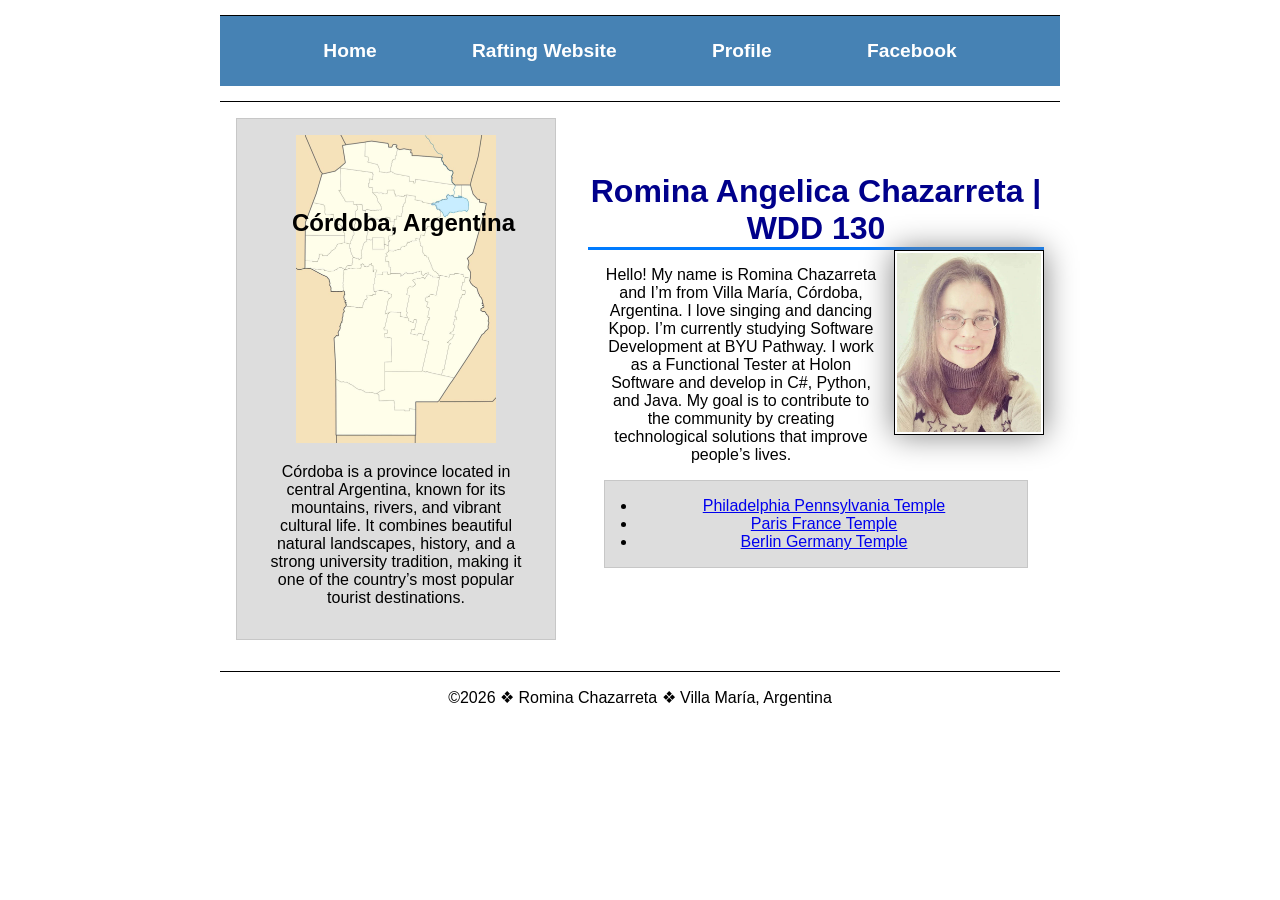
<file: index.html>
<!DOCTYPE html>
<html lang="en">

<head>
    <meta charset="UTF-8">
    <meta name="viewport" content="width=device-width, initial-scale=1.0">
    <title>Romina Angelica Chazarreta | WDD 130</title>
    <meta name="description"
      content="Romina Chazarreta, Web Fundamentals, This is my home page, and its purpose is to introduce myself as a future developer.">
    <meta name="author" content="Romina Chazarreta">
    <link rel="stylesheet" href="styles/styles.css">
</head>

<body>
    <header>
        <nav>
            <a href="#">Home</a>
            <a href="wwr/">Rafting Website</a>
            <a href="https://www.linkedin.com/in/romina-chazarreta/">Profile</a>
            <a href="https://www.facebook.com/">Facebook</a>
        </nav>
    </header>
    <div class="grid">
        <main>
            <h1>Romina Angelica Chazarreta | WDD 130</h1>
            <img src="images/profile.jpg" alt="Hello, my name is Romina Angelica Chazarreta"
              width="200">
            <p>Hello! My name is Romina Chazarreta and I’m from Villa María, Córdoba, Argentina. I
                love
                singing and dancing Kpop. I’m currently studying Software Development at BYU
                Pathway. I
                work as a Functional
                Tester at Holon Software and develop in C#, Python, and Java. My goal is to
                contribute
                to
                the community by creating
                technological solutions that improve people’s lives.</p>
            <ul class="box indent">
                <li><a href="https://www.churchofjesuschrist.org/temples/details/philadelphia-pennsylvania-temple"
                      target="_blank" rel="noopener">Philadelphia Pennsylvania Temple</a></li>
                <li><a href="https://www.churchofjesuschrist.org/temples/details/paris-france-temple"
                      target="_blank" rel="noopener">Paris France Temple</a></li>
                <li><a href="https://www.churchofjesuschrist.org/temples/details/berlin-germany-temple"
                      target="_blank" rel="noopener">Berlin Germany Temple</a></li>
            </ul>
        </main>
        <aside class="box">
            <h2>Córdoba, Argentina</h2>
            <img src="images/cordoba.jpg" alt="Map of Córdoba">
            <p>Córdoba is a province located in central Argentina, known for its mountains, rivers,
                and
                vibrant
                cultural life. It combines beautiful natural landscapes, history, and a strong
                university tradition,
                making it one of the country’s most popular tourist destinations.</p>
        </aside>
    </div>
    <footer>
        <p>©2026 ❖ Romina Chazarreta ❖ Villa María, Argentina</p>
    </footer>
</body>

</html>
</file>
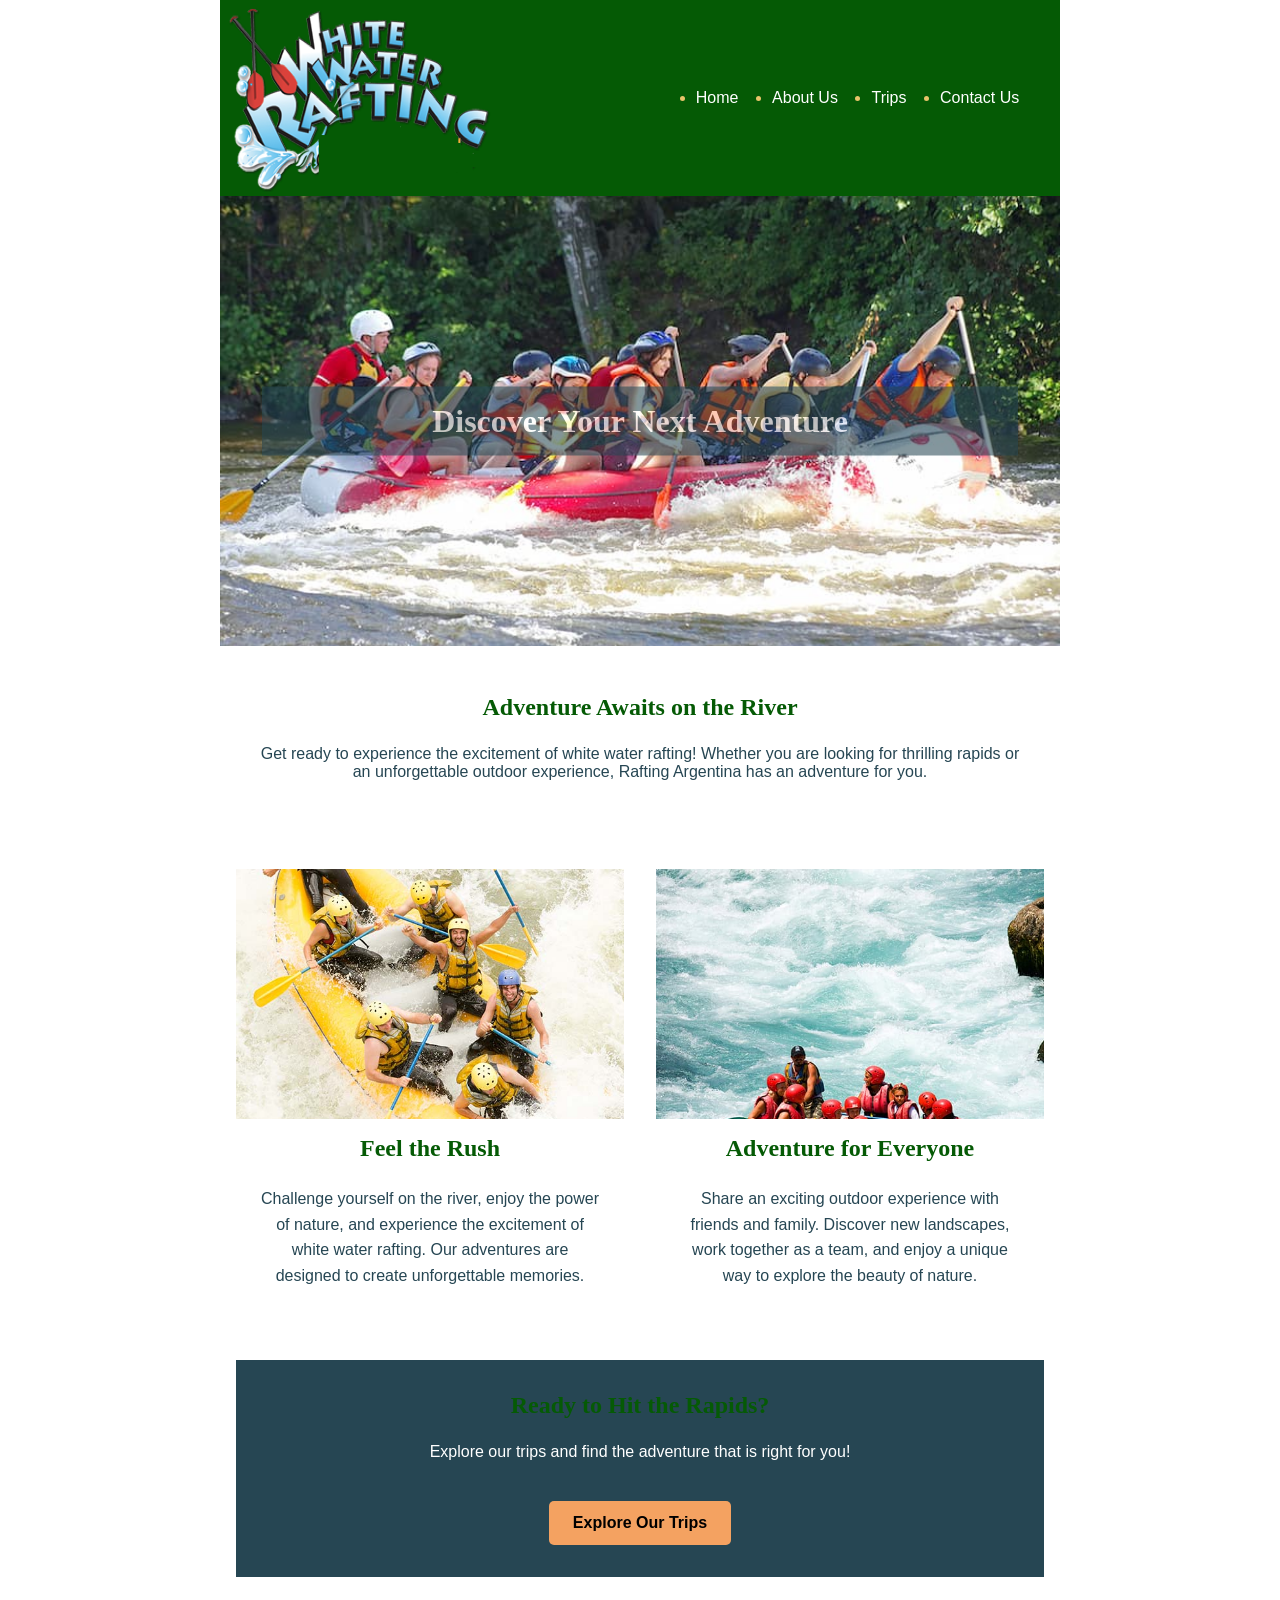
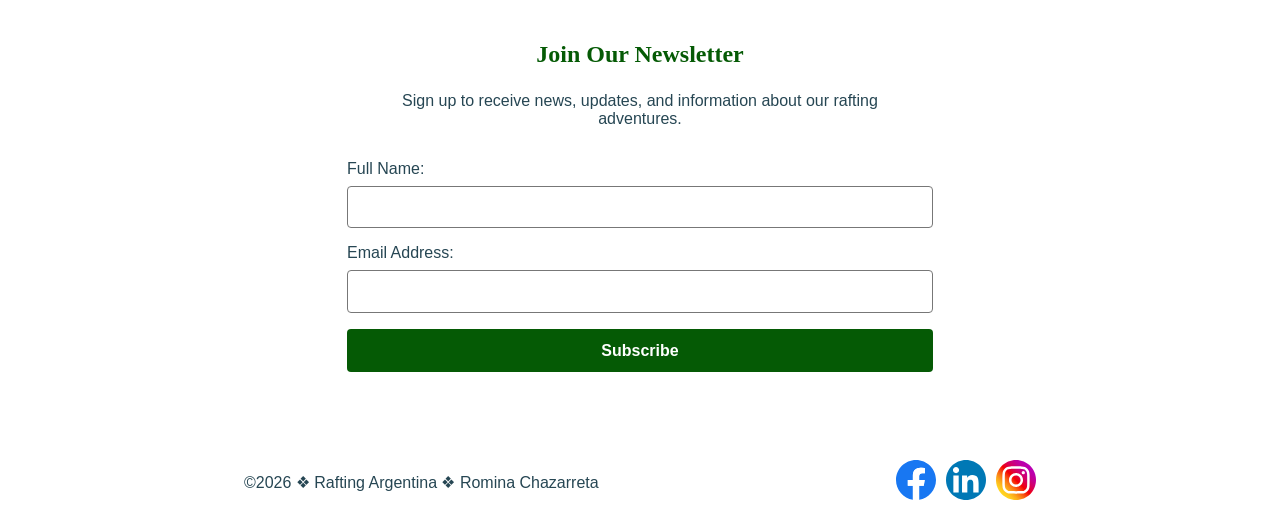
<file: wwr/index.html>
<!DOCTYPE html>
<html lang="en">

<head>
    <meta charset="UTF-8">
    <meta name="viewport" content="width=device-width, initial-scale=1.0">
    <title>Home Page | Rafting Argentina</title>
    <meta name="description"
      content="Experience the thrill of rushing rivers and breathtaking landscapes with Rafting Argentina. Find your next adventure, explore our rafting experiences, and make memories on the water.">
    <meta name="author" content="Romina Angelica Chazarreta">
    <link rel="stylesheet" href="styles/rafting.css">
</head>

<body>
    <header>
        <img src="images/logo.png" alt="Rafting Argentina logo">
        <nav>
            <ul>
                <li><a href="index.html">Home</a></li>
                <li><a href="about.html">About Us</a></li>
                <li><a href="trips.html">Trips</a></li>
                <li><a href="contact.html">Contact Us</a></li>
            </ul>
        </nav>
    </header>
    <main>
        <div class="home-hero"> <img src="images/rafting-hero.jpg"
              alt="People enjoying a white water rafting adventure">
            <h1>Discover Your Next Adventure</h1>
        </div>
        <section class="home-intro">
            <h2>Adventure Awaits on the River</h2>
            <p> Get ready to experience the excitement of white water rafting! Whether you are
                looking for
                thrilling rapids or an unforgettable outdoor experience, Rafting Argentina has an
                adventure
                for you. </p>
        </section>
        <section class="home-grid">
            <div class="home-card"> <img src="images/rafting-adventure.jpg"
                  alt="Rafters navigating exciting river rapids" width="200">
                <div>
                    <h2>Feel the Rush</h2>
                    <p> Challenge yourself on the river, enjoy the power of nature, and experience
                        the
                        excitement of white water rafting. Our adventures are designed to create
                        unforgettable memories. </p>
                </div>
            </div>
            <div class="home-card"> <img src="images/rafting-group.jpg"
                  alt="A group enjoying a rafting trip together" width="200">
                <div>
                    <h2>Adventure for Everyone</h2>
                    <p> Share an exciting outdoor experience with friends and family. Discover new
                        landscapes, work together as a team, and enjoy a unique way to explore the
                        beauty of
                        nature. </p>
                </div>
            </div>
        </section>
        <section class="home-cta">
            <h2>Ready to Hit the Rapids?</h2>
            <p>Explore our trips and find the adventure that is right for you!</p> <a
              href="trips.html" class="cta-button">Explore Our Trips</a>
        </section>
        <section class="newsletter">
            <h2>Join Our Newsletter</h2>
            <p>Sign up to receive news, updates, and information about our rafting adventures.</p>
            <form>
                <div class="newsletter-field"> <label for="newsletter-name">Full Name:</label>
                    <input type="text" id="newsletter-name" name="name" required>
                </div>
                <div class="newsletter-field"> <label for="newsletter-email">Email Address:</label>
                    <input type="email" id="newsletter-email" name="email" required>
                </div> <button type="submit">Subscribe</button>
            </form>
        </section>
    </main>
    <footer>
        <p>&copy;2026 &#10070; Rafting Argentina &#10070; Romina Chazarreta</p>
        <nav class="socialmedia">
            <a href="https://facebook.com">
                <img src="images/facebook.svg" alt="Facebook Icon" width="100">
            </a>
            <a href="https://linkedin.com">
                <img src="images/linkedin.svg" alt="LinkedIn Icon" width="100">
            </a>
            <a href="https://instagram.com">
                <img src="images/instagram.svg" alt="Instagram Icon" width="100">
            </a>
        </nav>
    </footer>
</body>

</html>
</file>
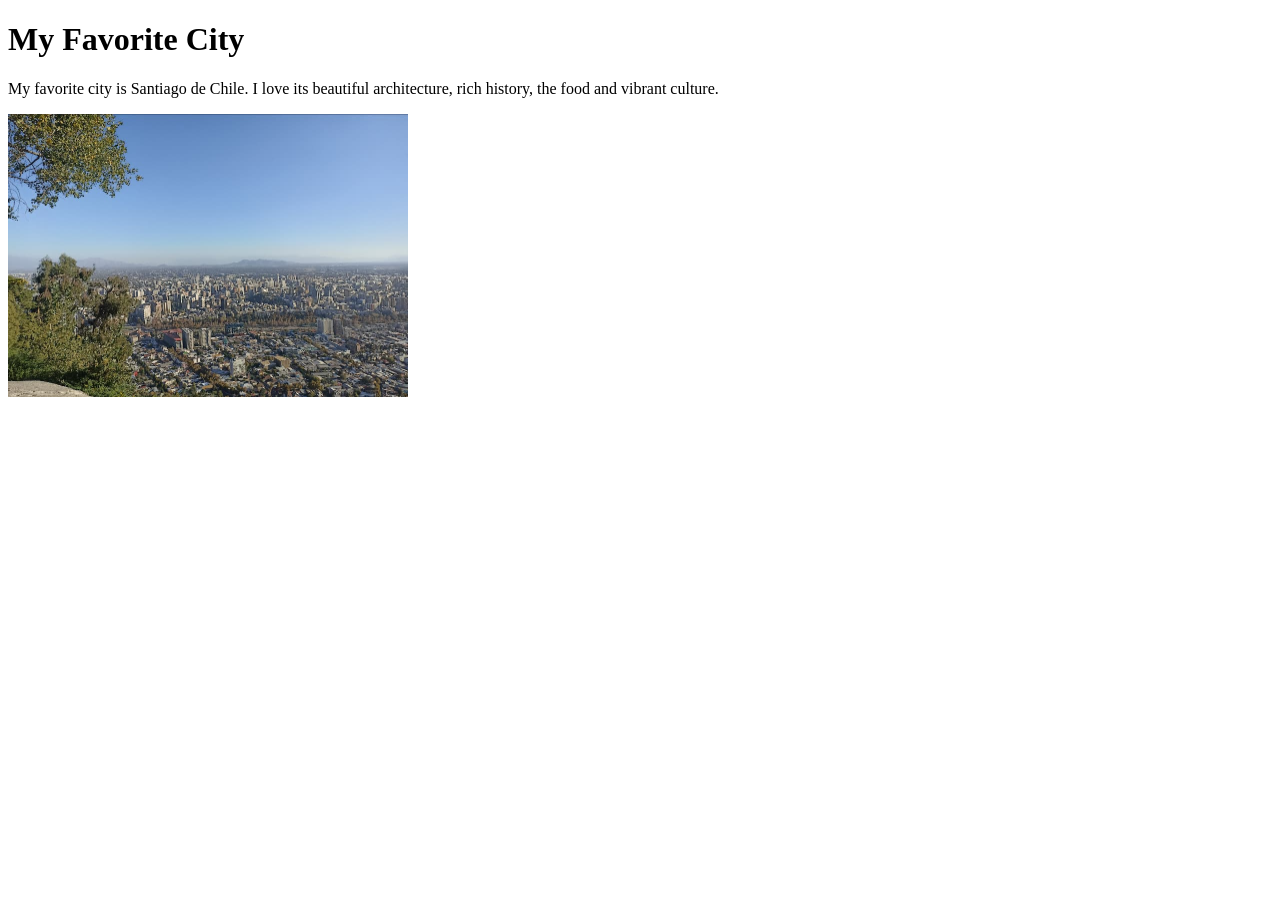
<file: week01/favorite-city.html>
<!DOCTYPE html>
<html lang="en">

<head>
    <meta charset="UTF-8">
    <meta name="viewport" content="width=device-width, initial-scale=1.0">
    <title>Document</title>
</head>

<body>
    <h1>My Favorite City</h1>
    <p>My favorite city is Santiago de Chile. I love its beautiful architecture, rich history, the
        food and
        vibrant culture.</p>
    <img src="./images/santiago-chile.jpg" alt="Santiago de Chile" width="400">
</body>

</html>
</file>
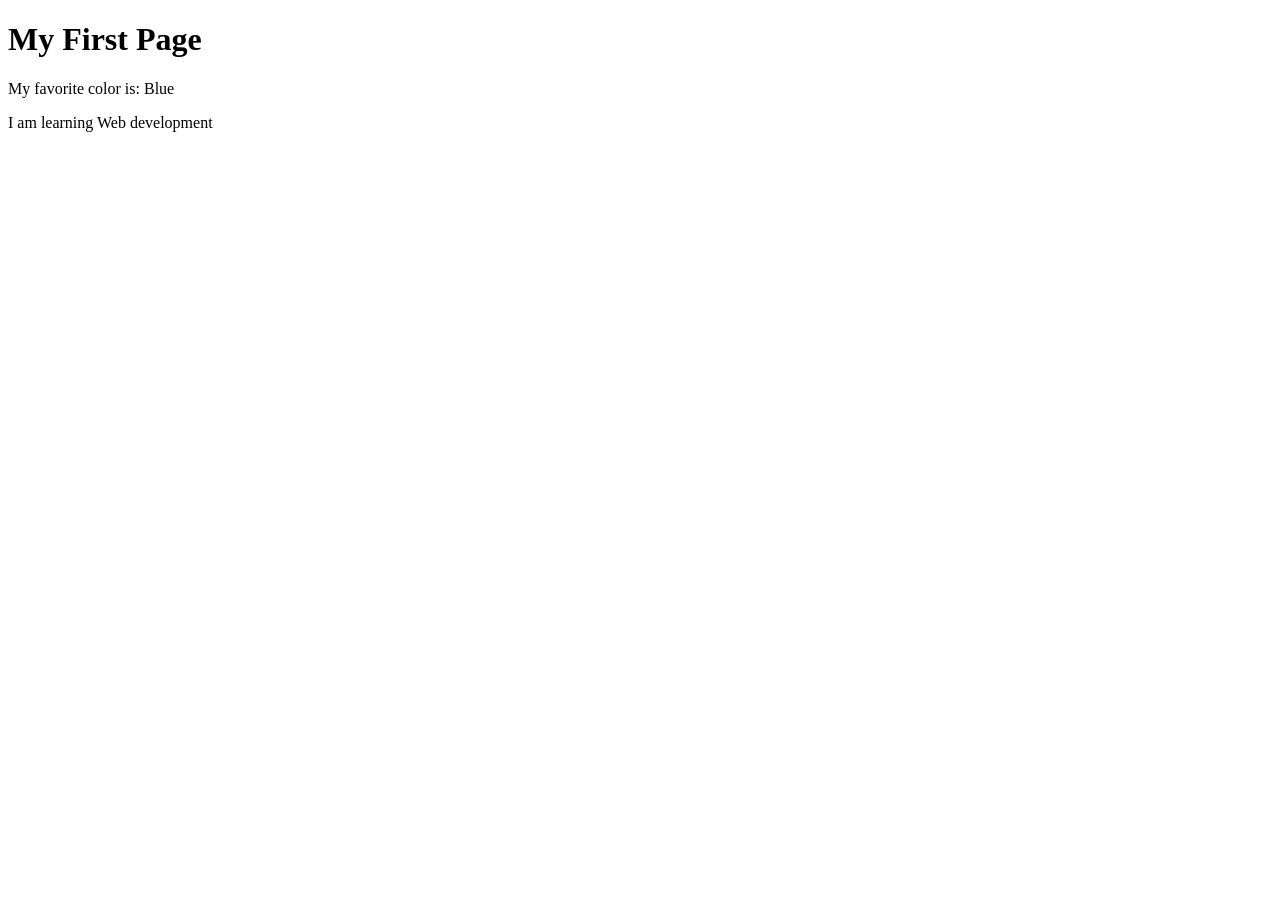
<file: week01/first-page.html>
<!DOCTYPE html>
<html lang="en">

<head>
    <meta charset="UTF-8">
    <meta name="viewport" content="width=device-width, initial-scale=1.0">
    <title>My First Page</title>
</head>

<body>
    <h1>My First Page</h1>
    <p>My favorite color is: Blue</p>
    <p>I am learning Web development</p>
</body>

</html>
</file>
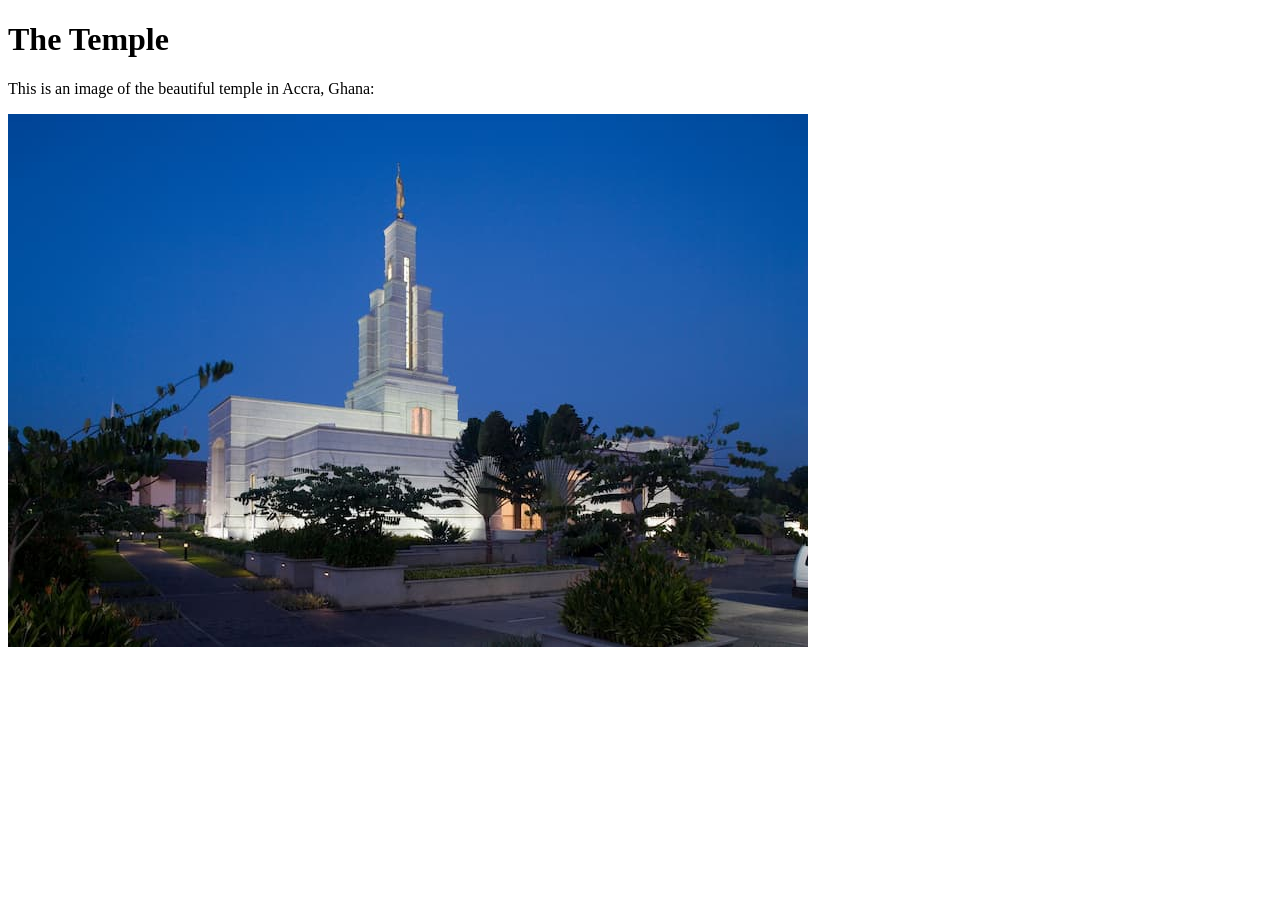
<file: week01/images-solution.html>
<!DOCTYPE html>
<html lang="en">
<head>
    <meta charset="UTF-8">
    <meta name="viewport" content="width=device-width, initial-scale=1.0">
    <title>Temple Image</title>
</head>
<body>
    <h1>The Temple</h1>
    <p>This is an image of the beautiful temple in Accra, Ghana:</p>
    <img src="images/temple-small.jpg" alt="The Accra Ghana Temple">
    
</body>
</html>
</file>
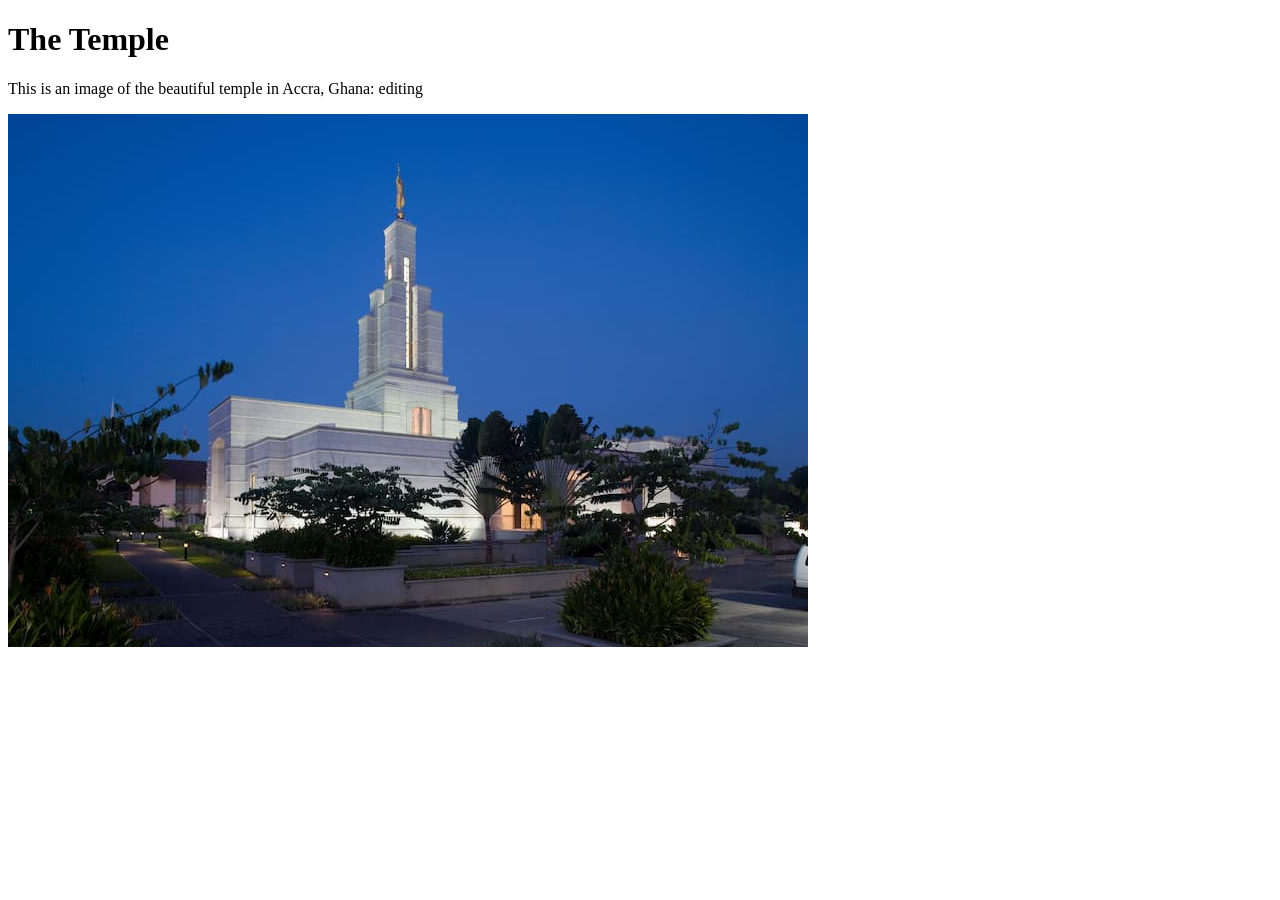
<file: week01/images.html>
<!DOCTYPE html>
<html lang="en">

<head>
    <meta charset="UTF-8">
    <meta name="viewport" content="width=device-width, initial-scale=1.0">
    <title>Temple Image</title>
</head>

<body>
    <h1>The Temple</h1>
    <p>This is an image of the beautiful temple in Accra, Ghana: editing</p>
    <img src="images/temple-small.jpg" alt="The Accra Ghana Temple">

</body>

</html>
</file>
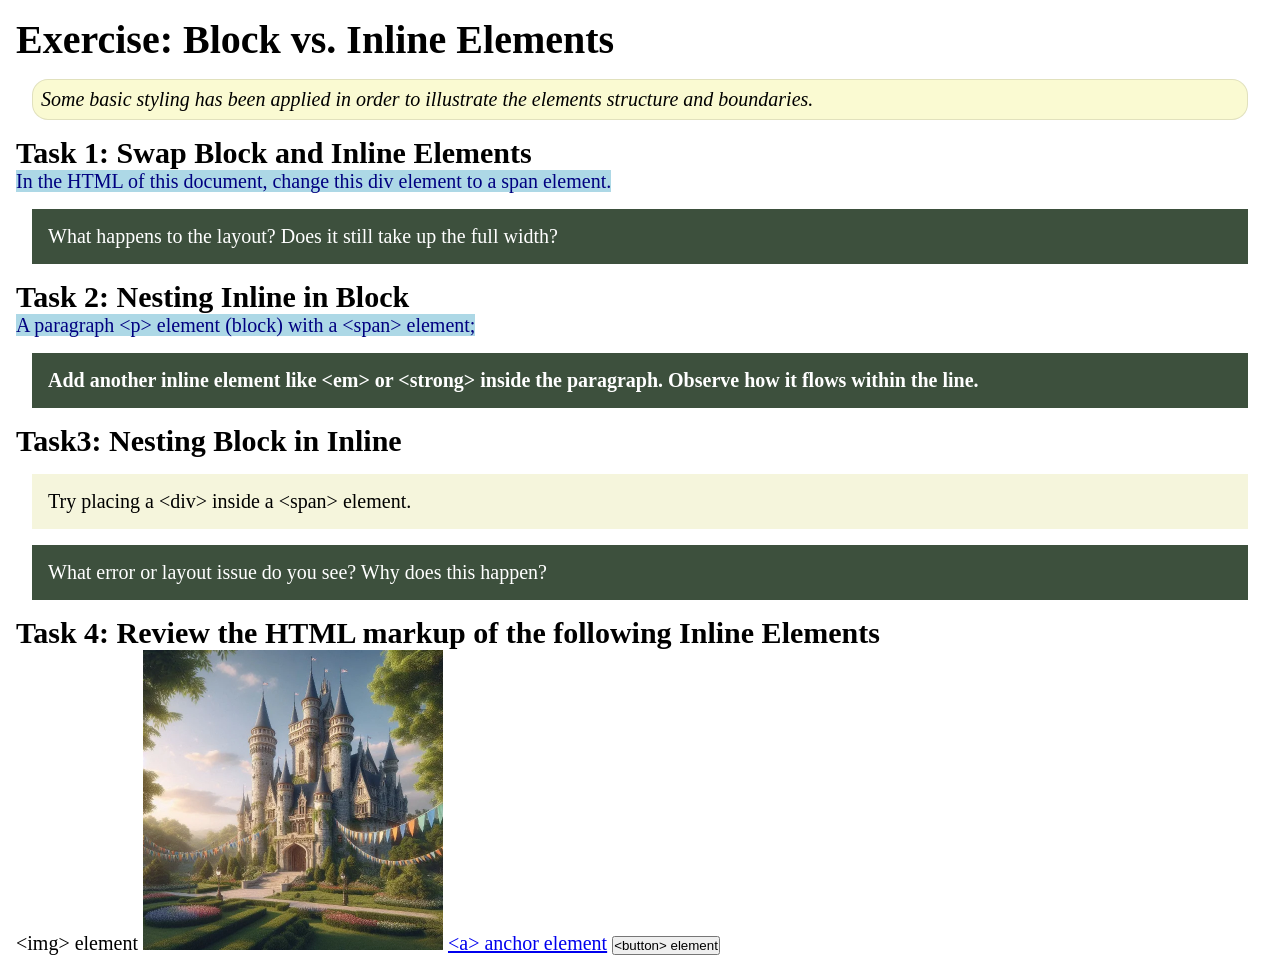
<file: week02/block-vs-inline.html>
<!DOCTYPE html>
<html lang="en">

<head>
    <meta charset="UTF-8">
    <meta name="viewport" content="width=device-width, initial-scale=1.0">
    <title>Exercise: Block vs. Inline Elements</title>
    <link rel="stylesheet" href="styles/block-vs-inline.css">
</head>

<body>
    <main>
        <h1>Exercise: Block vs. Inline Elements</h1>
        <p class="note">Some basic styling has been applied in order to illustrate the elements
            structure and
            boundaries.</p>

        <h2>Task 1: Swap Block and Inline Elements</h2>
        <span>In the HTML of this document, change this div element to a span element.</span>

        <p class="question">What happens to the layout? Does it still take up the full width?</p>

        <h2>Task 2: Nesting Inline in Block</h2>
        <span>A paragraph &lt;p&gt; element (block) with a <span>&lt;span&gt; element;</span></span>
        <p class="question"><strong>Add another inline element like &lt;em&gt; or &lt;strong&gt;
                inside the
                paragraph. Observe
                how it flows within the line.</strong></p>

        <h2>Task3: Nesting Block in Inline</h2>
        <div>Try placing a &lt;div&gt; inside a &lt;span&gt; element.</div>
        <p class="question">What error or layout issue do you see? Why does this happen?</p>


        <h2>Task 4: Review the HTML markup of the following Inline Elements</h2>
        &lt;img&gt; element
        <img src="images/castle.webp" alt="placeholder image (images are inline)" width="300"
          height="300">
        <a href="https://churchofjesuschrist.org">&lt;a&gt; anchor element</a>
        <button type="button">&lt;button&gt; element</button>
    </main>
</body>

</html>
</file>
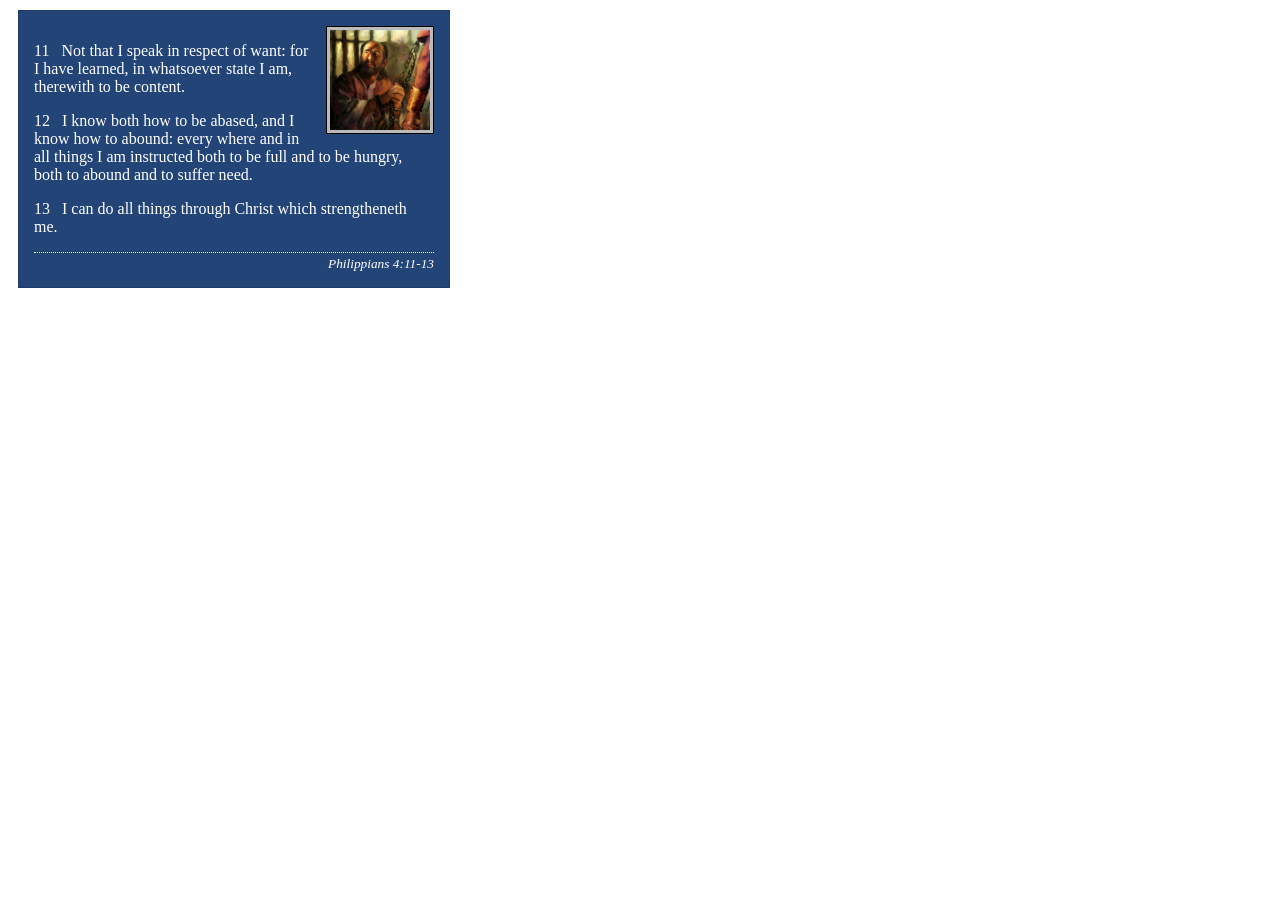
<file: week02/box-model-solution.html>
<!DOCTYPE html>
<html lang="en">
<head>
    <meta charset="UTF-8">
    <meta name="viewport" content="width=device-width, initial-scale=1.0">
    <title>Box Model Activity</title>
    <link rel="stylesheet" href="styles/box-model-solution.css">
</head>
<body>
    <main>
        <div class="callout">
            <img src="images/apostle-paul-imprisoned.webp" alt="Paul the Apostle - Imprisoned in Rome" width="200" height="200">
            <blockquote>
                <p>11 &nbsp; Not that I speak in respect of want: for I have learned, in whatsoever state I am, therewith to be content.</p>
                <p>12 &nbsp; I know both how to be abased, and I know how to abound: every where and in all things I am instructed both to be full and to be hungry, both to abound and to suffer need.</p>
                <p>13 &nbsp; I can do all things through Christ which strengtheneth me.</p>
            </blockquote>
            <cite>Philippians 4:11-13</cite>
        </div>
    </main>
</body>
</html>
</file>
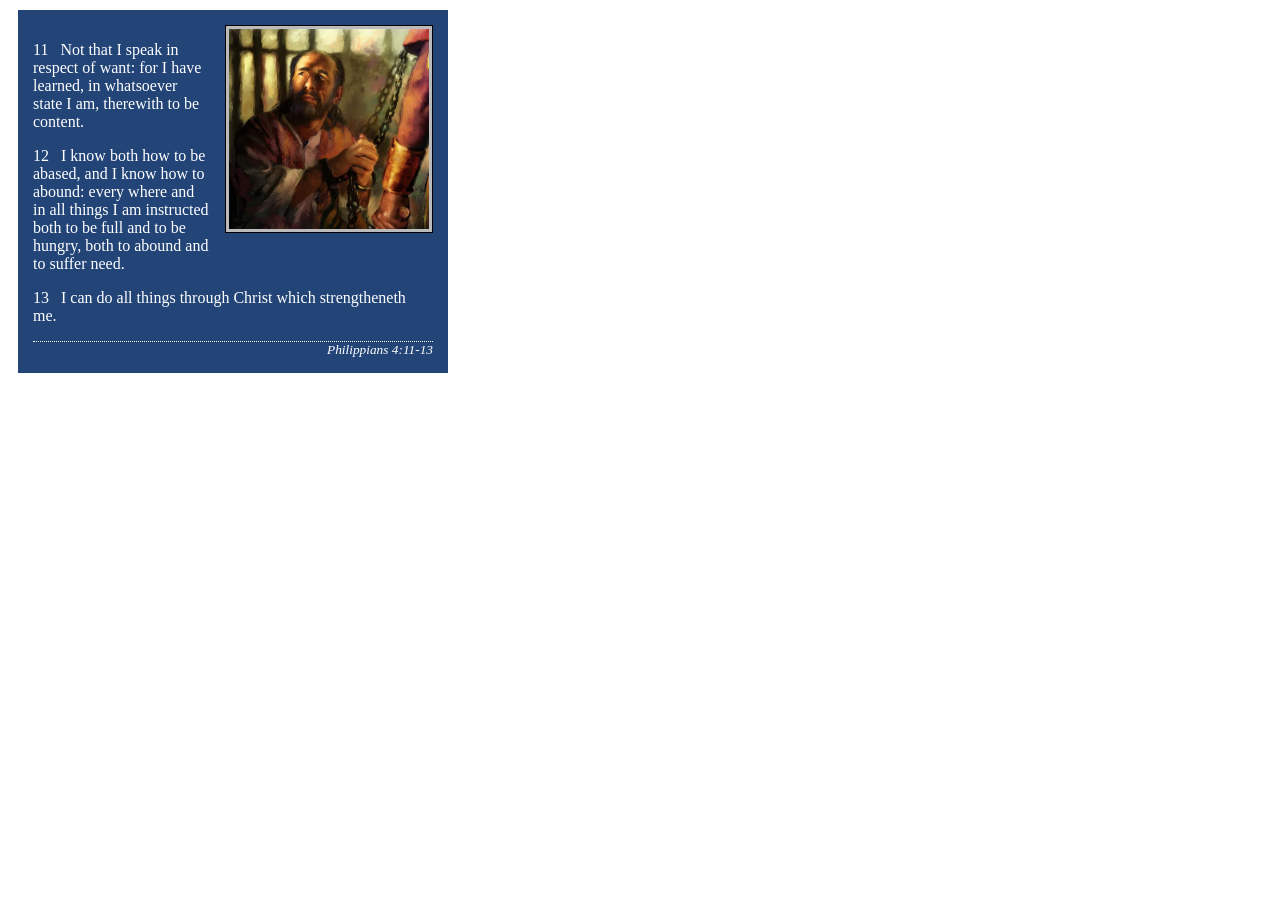
<file: week02/box-model.html>
<!DOCTYPE html>
<html lang="en">

<head>
    <meta charset="UTF-8">
    <meta name="viewport" content="width=device-width, initial-scale=1.0">
    <title>Box Model Activity</title>
    <link rel="stylesheet" href="styles/box-model.css">
</head>

<body>
    <main>
        <div class="callout">
            <img src="images/apostle-paul-imprisoned.webp"
              alt="Paul the Apostle - Imprisoned in Rome" width="200" height="200">
            <blockquote>
                <p>11 &nbsp; Not that I speak in respect of want: for I have learned, in whatsoever
                    state I am, therewith to be content.</p>
                <p>12 &nbsp; I know both how to be abased, and I know how to abound: every where and
                    in all things I am instructed both to be full and to be hungry, both to abound
                    and to suffer need.</p>
                <p>13 &nbsp; I can do all things through Christ which strengtheneth me.</p>
            </blockquote>
            <cite>Philippians 4:11-13</cite>
        </div>
    </main>
</body>

</html>
</file>
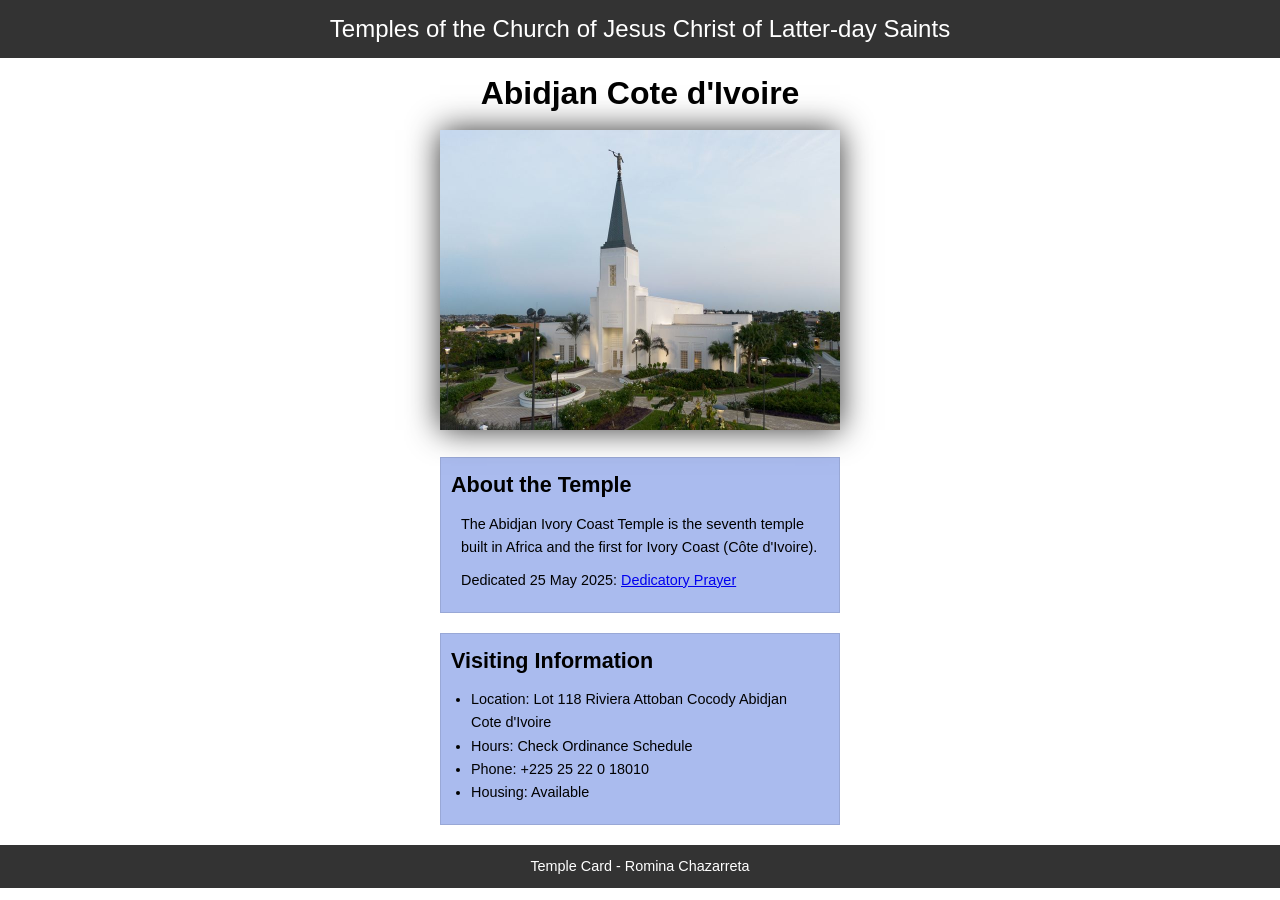
<file: week02/temple.html>
<!DOCTYPE html>
<html lang="en">

<head>
    <meta charset="UTF-8">
    <meta name="viewport" content="width=device-width, initial-scale=1.0">
    <title>Temple Card - Abidjan Cote d'Ivoire</title>
    <link rel="stylesheet" href="styles/temple.css">
</head>

<body>
    <header>
        <p>Temples of the Church of Jesus Christ of Latter-day Saints</p>
    </header>
    <main>
        <h1>Abidjan Cote d'Ivoire</h1>
        <picture>
            <img src="images/abidjan-ivory-coast.jpeg" alt="Abidjan Cote d'Ivoire Temple">
        </picture>
        <section>
            <h2>About the Temple</h2>
            <p>The Abidjan Ivory Coast Temple is the seventh temple built in Africa and the first
                for Ivory Coast (Côte
                d'Ivoire).</p>
            <p>Dedicated 25 May 2025: <a
                  href="https://www.churchofjesuschrist.org/temples/dedicatory-prayer/abidjan-ivory-coast-temple/2025-05-25?lang=eng"
                  target="_blank" rel="noopener noreferrer">Dedicatory Prayer</a></p>
        </section>
        <section>
            <h2>Visiting Information</h2>
            <ul>
                <li>Location: Lot 118 Riviera Attoban Cocody Abidjan Cote d'Ivoire</li>
                <li>Hours: Check Ordinance Schedule</li>
                <li>Phone: +225 25 22 0 18010</li>
                <li>Housing: Available</li>
            </ul>
        </section>
    </main>
    <footer>
        <p>Temple Card - Romina Chazarreta</p>
    </footer>
</body>

</html>
</file>
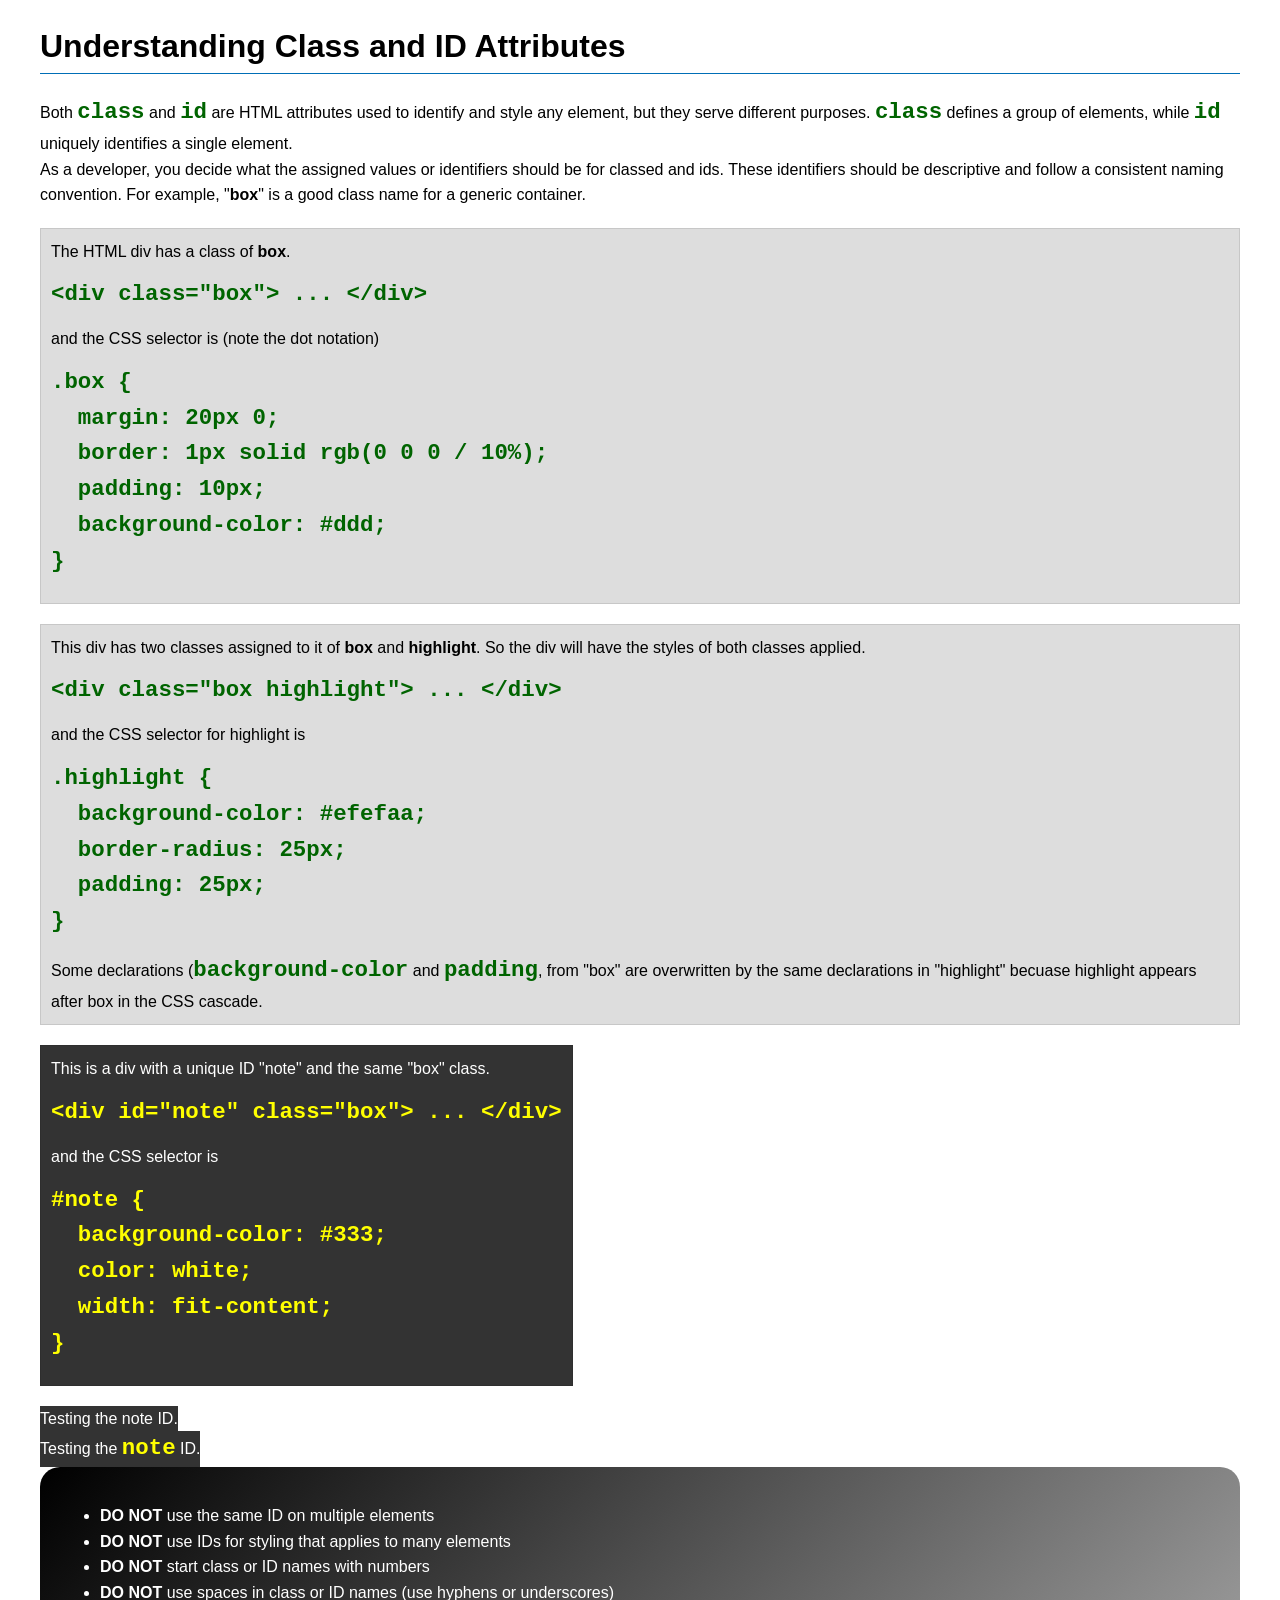
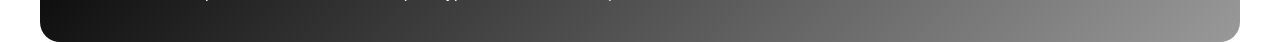
<file: week03/class-and-id.html>
<!DOCTYPE html>
<html lang="en">

<head>
    <meta charset="UTF-8">
    <meta name="viewport" content="width=device-width, initial-scale=1.0">
    <title>Class vs ID Attributes</title>
    <link rel="stylesheet" href="styles/class-and-id.css">
</head>

<body>
    <h1>Understanding Class and ID Attributes</h1>
    <p>Both <code>class</code> and <code>id</code> are HTML attributes used to identify and style
        any element, but they
        serve different purposes. <code>class</code> defines a group of elements, while
        <code>id</code> uniquely
        identifies a single element.
    </p>
    <p>As a developer, you decide what the assigned values or identifiers should be for classed and
        ids. These
        identifiers should be
        descriptive and follow a consistent naming convention. For example, "<strong>box</strong>"
        is a good class name
        for a generic container.</p>
    <div class="box">
        <p>The HTML div has a class of <strong>box</strong>.</p>
        <pre><code class="html">&lt;div class="box"&gt; ... &lt;/div&gt;</code></pre>
        and the CSS selector is (note the dot notation)
        <pre><code class="css">.box {
  margin: 20px 0;
  border: 1px solid rgb(0 0 0 / 10%);
  padding: 10px;
  background-color: #ddd; 
}</code></pre>
    </div>

    <div class="box">
        <p>This div has two classes assigned to it of <strong>box</strong> and
            <strong>highlight</strong>. So the div
            will have the styles of both classes applied.
        </p>
        <pre><code class="html">&lt;div class="box highlight"&gt; ... &lt;/div&gt;</code></pre>
        and the CSS selector for highlight is
        <pre><code class="css">.highlight {
  background-color: #efefaa;
  border-radius: 25px;
  padding: 25px;
}</code></pre>
        <p>Some declarations (<code>background-color</code> and <code>padding</code>, from "box" are
            overwritten by the same declarations in "highlight" becuase highlight appears after box
            in the CSS cascade.</p>
    </div>

    <div id="note" class="box">
        <p>This is a div with a unique ID "note" and the same "box" class.</p>
        <pre><code class="html">&lt;div id="note" class="box"&gt; ... &lt;/div&gt;</code></pre>
        and the CSS selector is
        <pre><code class="css">#note {
  background-color: #333;
  color: white;
  width: fit-content;
}</code></pre>
    </div>

    <div id="note">
        <p>Testing the note ID.</p>
    </div>

    <div id="note">
        <p>Testing the <code>note</code> ID.</p>
    </div>

    <section id="best-practice">
        <ul>
            <li><strong>DO NOT</strong> use the same ID on multiple elements</li>
            <li><strong>DO NOT</strong> use IDs for styling that applies to many elements</li>
            <li><strong>DO NOT</strong> start class or ID names with numbers</li>
            <li><strong>DO NOT</strong> use spaces in class or ID names (use hyphens or underscores)
            </li>
        </ul>
    </section>


</body>

</html>
</file>
<file: styles/styles.css>
* {
    margin: 0;
    padding: 0;
    box-sizing: border-box;
}

:root {
    --height: auto;
    --text-align: center;
}

body {
    font-size: 16px;
    font-family: Roboto, Arial, sans-serif;
}

nav {
    /* background-color: darkblue;
    padding: 10px; */
    background-color: steelblue;
    padding: 1rem;
    display: flex;
    justify-content: space-evenly;
    align-items: center;
}

nav a {
    /* color: white;
    display: block;
    padding: 20px; */
    display: block;
    padding: 0.5rem;
    text-decoration: none;
    font-size: 1.2rem;
    font-weight: 700;
    color: #fff;
}

h1 {
    color: darkblue;
    border-bottom: 3px solid #007bff;
}

main img {
    width: 150px;
    height: var(--height);
    border: 1px solid black;
    padding: 2px;
    box-shadow: 0 0 30px gray;
    float: right;
    margin: 0 0 1rem 1rem;
}

p {
    margin: 1rem;
    padding: 0;
}

aside {
    width: 20rem;
    margin: 1rem;
    border: 1px solid rgb(0 0 0 / 0.2);
    /* 1*/
    padding: 1rem;
    background-color: #eee;
    color: #333;
    text-align: var(--text-align);
    position: relative;
}

aside h2 {
    position: absolute;
    top: 90px;
    left: 55px;
}

aside img {
    width: 200px;
    height: var(--height);
}

header,
.grid,
footer {
    max-width: 840px;
    margin: 0 auto;
    margin-top: 15px;
    border-top: 1px solid #000;
    text-align: var(--text-align);
}

/* Class Selectors */
.box {
    margin: 1rem;
    border: 1px solid rgb(0 0 0 / 10%);
    padding: 1rem;
    background-color: #ddd;
    color: #000;
}

.indent {
    padding-left: 2rem;
}

.grid {
    display: grid;
    align-items: center;
}

main {
    grid-column: 2/3;
    margin: 1rem;
}

aside {
    width: 20rem;
    position: relative;
    grid-column: 1/2;
    grid-row: 1/2;
}
</file>
<file: wwr/styles/rafting.css>
:root {
    --primary-color: #055a05;
    --secondary-color: #f4a261;
    --accent1-color: #264653;
    --accent2-color: #e9c46a;
    --heading-font: "Times New Roman", "Georgia", serif;
    --body-font: Arial, Helvetica, sans-serif;
    --white-color: #fff;
}

header {
    background-color: var(--primary-color);
    color: var(--accent2-color);
    display: grid;
    grid-template-columns: 1fr 1fr;
    gap: 30px;
    align-items: center;
}

nav ul {
    display: flex;
    justify-content: space-around;
    align-items: center;
}

nav a {
    color: var(--white-color);
    text-decoration: none;
}

* {
    margin: 0;
    padding: 0;
    box-sizing: border-box;
}

body {
    font-family: var(--body-font);
    color: var(--accent1-color);
}

header,
main,
footer {
    width: 840px;
    margin: 0 auto;
}

h1,
h2 {
    font-family: var(--heading-font);
    color: var(--primary-color);
}

h1 {
    position: absolute;
    top: 20px;
    width: 100%;
    padding: 16px;
    text-align: center;
    opacity: 0.7;
    background-color: var(--accent1-color);
    color: var(--white-color);
}

nav,
p,
section,
article {
    margin: 16px;
    padding: 8px;
}

.hero {
    position: relative;
}

.hero img {
    display: block;
    width: 100%;
    height: auto;
}

.hero article {
    position: absolute;
    bottom: 20px;
    left: 20px;

    background-color: var(--secondary-color);
    color: var(--accent1-color);

    max-width: 500px;
    padding: 16px;
    border-radius: 10px;
}

.hero article img {
    float: right;
    width: 125px;
    margin-left: 15px;
    border-radius: 8px;
}

.company-information h1 {
    position: static;
    width: auto;
    padding: 0;
    opacity: 1;
    background-color: transparent;
    color: var(--primary-color);
    text-align: center;
}

.company-information p {
    position: static;
    width: auto;
    padding: 0;
    opacity: 1;
    background-color: transparent;
    color: #000;
    text-align: center;
}

/* CONTACT PAGE FORM & MAP */

.company-details {
    display: grid;
    grid-template-columns: 1fr 1fr;
    gap: 2rem;
    align-items: stretch;
}

.company-map {
    height: 100%;
}

.company-map iframe {
    display: block;
    border: none;
    width: 100%;
    height: 100%;
    min-height: 0;
}

.company-form {
    display: grid;
    grid-template-columns: 140px 1fr;
    gap: 0.8rem 1rem;
    align-items: center;
}

.company-form fieldset {
    grid-column: 1 / -1;
    border: none;
    padding: 0;
    margin: 0;
    display: grid;
    grid-template-columns: 140px 1fr;
    gap: 1rem;
    align-items: center;
}

.company-form legend {
    grid-column: 1;
    font-weight: bold;
    color: #333;
    padding-top: 0.2rem;
}

.radio {
    grid-column: 2;
    display: flex;
    flex-direction: column;
    gap: 0.4rem;
    margin-top: -45px;
}

.radio label {
    display: flex;
    align-items: center;
    gap: 0.5rem;
}

.company-form > label {
    font-weight: bold;
    color: #333;
}

.company-form input[type="text"],
.company-form input[type="email"] {
    width: 100%;
    padding: 0.4rem;
    border: 1px solid #777;
    border-radius: 3px;
}

.radio input[type="radio"] {
    margin: 0;
}

.company-form2 {
    grid-column: 1 / -1;
    display: flex;
    flex-direction: column;
    gap: 0.5rem;
    margin-top: 0.5rem;
}

.company-form2 label[for="message"] {
    font-weight: bold;
    color: #333;
    margin: 0;
    padding: 0;
}

.company-form2 textarea {
    width: 100%;
    padding: 0.4rem;
    border: 1px solid #777;
    border-radius: 3px;
    resize: vertical;
}

.subscription {
    display: flex;
    align-items: center;
    gap: 0.5rem;
}

.subscription input[type="checkbox"] {
    margin: 0;
}

.subscription label {
    margin: 0;
    padding: 0;
    font-weight: normal;
}

.company-form2 button {
    margin-top: 0.5rem;
    padding: 0.5rem 1rem;
    background-color: #e0e0e0;
    color: #000;
    border: 1px solid #888;
    border-radius: 4px;
    font-size: 0.95rem;
    cursor: pointer;
}

.company-form2 button:hover {
    background-color: var(--primary-color);
    color: var(--white-color);
}

/* EMPLOYEES */

.employees {
    border: 1px solid #888;
    padding: 1.5rem;
    text-align: center;
    margin-top: 2rem;
    margin-bottom: 2rem;
    background-color: #f9f9f9;
}

.employees h2 {
    margin-bottom: 1.5rem;
    color: #000;
}

.employee-grid {
    display: grid;
    grid-template-columns: repeat(3, 1fr);
    gap: 1.5rem;
}

.employee-grid figure {
    display: flex;
    flex-direction: column;
    align-items: center;
    margin: 0;
    padding: 0;
}

.employee-grid figure img {
    width: 120px;
    height: 120px;
    object-fit: cover;
    background-color: #ddd;
    border: 1px solid #ccc;
}

.employee-grid figcaption {
    margin-top: 0.5rem;
    font-size: 0.9rem;
}

/* HISTORY */

.history {
    display: grid;
    grid-template-columns: 1fr 1fr 1fr;
    align-items: center;
}

.history h2 {
    grid-column: 1 / 4;
    text-align: center;
}

.history img {
    width: 100%;
}

/* ADVENTURES */

.adventures {
    display: flex;
    flex-wrap: wrap;
    justify-content: space-between;
}

.adventures h2 {
    width: 100%;
    text-align: center;
}

.adventures figure {
    width: 18%;
    text-align: center;
}

.adventures figure img {
    width: 100%;
    height: auto;
}

.adventures figcaption {
    margin-top: 5px;
}

/* FOOTER */

footer {
    display: flex;
    align-items: center;
    justify-content: space-between;
}

.socialmedia {
    display: flex;
    gap: 10px;
}

.socialmedia a {
    text-decoration: none;
}

.socialmedia img {
    width: 40px;
    height: auto;
}

/* HOME PAGE */

/* Hero image */

.home-hero {
    position: relative;
    width: 100%;
}

.home-hero img {
    display: block;
    width: 100%;
    height: 450px;
    object-fit: cover;
}

.home-hero h1 {
    position: absolute;
    top: 50%;
    left: 50%;
    transform: translate(-50%, -50%);
    width: 90%;
    padding: 1rem;
    background-color: rgba(38, 70, 83, 0.8);
    color: white;
    text-align: center;
}

/* Introduction */

.home-intro {
    max-width: 900px;
    margin: 2rem auto;
    padding: 1rem;
    text-align: center;
}

/* CSS Grid layout */

.home-grid {
    display: grid;
    grid-template-columns: repeat(2, 1fr);
    gap: 2rem;
    max-width: 1100px;
    margin: 2rem auto;
    padding: 1rem;
}

.home-card {
    display: grid;
    grid-template-columns: 1fr;
    align-content: start;
    gap: 1rem;
    text-align: center;
}

.home-card img {
    width: 100%;
    height: 250px;
    object-fit: cover;
}

.home-card h2 {
    color: var(--primary-color);
}

.home-card p {
    line-height: 1.6;
}

/* Call to action */

.home-cta {
    padding: 2rem;
    background-color: var(--accent1-color);
    color: white;
    text-align: center;
}

.cta-button {
    display: inline-block;
    margin-top: 1rem;
    padding: 0.8rem 1.5rem;
    background-color: var(--secondary-color);
    color: #000;
    font-weight: bold;
    text-decoration: none;
    border-radius: 5px;
}

.cta-button:hover {
    background-color: var(--accent2-color);
}

/* Newsletter */

.newsletter {
    max-width: 650px;
    margin: 2rem auto;
    padding: 2rem;
    text-align: center;
}

.newsletter form {
    display: grid;
    gap: 1rem;
    margin-top: 1.5rem;
    text-align: left;
}

.newsletter-field {
    display: grid;
    gap: 0.5rem;
}

.newsletter-field input {
    width: 100%;
    box-sizing: border-box;
    padding: 0.7rem;
    border: 1px solid #777;
    border-radius: 4px;
    font: inherit;
}

.newsletter button {
    padding: 0.8rem;
    border: none;
    border-radius: 4px;
    background-color: var(--primary-color);
    color: white;
    font: inherit;
    font-weight: bold;
    cursor: pointer;
}

.newsletter button:hover {
    background-color: var(--accent1-color);
}

/* Responsive layout */

@media screen and (max-width: 700px) {
    .home-grid {
        grid-template-columns: 1fr;
    }

    .hero img {
        height: 300px;
    }

    .home-cta {
        padding: 1.5rem 1rem;
    }
}

/* Trips hero section */

.trips-hero {
    display: flex;
    flex-direction: column;
    justify-content: center;
    align-items: center;
    box-sizing: border-box;
    width: 100%;
    min-height: 250px;
    padding: 2rem 1rem;
    background-color: var(--accent1-color);
    color: white;
    text-align: center;
}

.trips-hero h1 {
    position: static;
    width: 100%;
    margin: 0 0 1rem;
    padding: 0;
    background-color: transparent;
    color: white;
    font-size: 2.5rem;
}

.trips-hero p {
    margin: 0;
    font-size: 1.2rem;
}

/* Introduction */
.trips-intro {
    max-width: 900px;
    margin: 2rem auto;
    padding: 1rem;
    text-align: center;
}

.trips-intro h2 {
    color: var(--primary-color);
}

.trips-intro p {
    line-height: 1.7;
}

/* Trip cards with CSS Grid */
.trips-grid {
    display: grid;
    grid-template-columns: repeat(3, 1fr);
    gap: 2rem;
    max-width: 1200px;
    margin: 2rem auto;
    padding: 1rem;
}

.trip-card {
    display: grid;
    grid-template-rows: auto 1fr;
    background-color: #f5f5f5;
    border-radius: 8px;
    overflow: hidden;
    box-shadow: 0 2px 8px rgba(0, 0, 0, 0.15);
}

.trip-card img {
    display: block;
    width: 100%;
    height: 230px;
    object-fit: cover;
}

.trip-content {
    padding: 1.2rem;
}

.trip-content h2 {
    color: var(--primary-color);
    text-align: center;
}

.trip-content p {
    line-height: 1.6;
}

.trip-content ul {
    padding-left: 1.2rem;
    line-height: 1.8;
}

/* Trip comparison table */
.trip-comparison {
    max-width: 1100px;
    margin: 3rem auto;
    padding: 1rem;
    text-align: center;
}

.trip-comparison h2 {
    color: var(--primary-color);
}

.trip-comparison p {
    line-height: 1.6;
}

.trip-comparison table {
    width: 100%;
    margin-top: 2rem;
    border-collapse: collapse;
}

.trip-comparison caption {
    padding: 1rem;
    font-weight: bold;
    font-size: 1.1rem;
}

.trip-comparison th,
.trip-comparison td {
    padding: 1rem;
    border: 1px solid #ccc;
    text-align: center;
}

.trip-comparison thead th {
    background-color: var(--primary-color);
    color: white;
}

.trip-comparison tbody th {
    background-color: var(--accent2-color);
}

.trip-comparison tbody tr:nth-child(even) {
    background-color: #f2f2f2;
}

/* Contact call to action */
.trips-cta {
    padding: 3rem 1rem;
    background-color: var(--accent1-color);
    color: white;
    text-align: center;
}

.trips-cta h2 {
    margin-bottom: 1rem;
}

.trips-cta p {
    max-width: 700px;
    margin: 0 auto 1.5rem;
    line-height: 1.6;
}

.trips-button {
    display: inline-block;
    padding: 0.8rem 1.5rem;
    background-color: var(--secondary-color);
    color: #000;
    font-weight: bold;
    text-decoration: none;
    border-radius: 5px;
}

.trips-button:hover {
    background-color: var(--accent2-color);
}

/* Responsive layout */
@media screen and (max-width: 900px) {
    .trips-grid {
        grid-template-columns: repeat(2, 1fr);
    }
}

@media screen and (max-width: 600px) {
    .trips-grid {
        grid-template-columns: 1fr;
    }

    .trips-hero h1 {
        font-size: 2rem;
    }

    .trip-comparison {
        padding: 0.5rem;
    }

    .trip-comparison th,
    .trip-comparison td {
        padding: 0.5rem;
        font-size: 0.85rem;
    }
}
</file>
<file: week02/styles/block-vs-inline.css>
* {
    margin: 0;
    padding: 0;
}

body {
    font-size: 20px;
    margin: 1rem;
}

p,
div {
    background-color: beige;
    margin: 1rem;
    padding: 1rem;
}

span {
    color: navy;
    background-color: lightblue;
}

code {
    margin: 0;
    padding: 0;
    color: green;
    font-size: 1.2rem;
}

.note {
    font-style: italic;
    background-color: lightgoldenrodyellow;
    border-radius: 1rem;
    border: 1px solid rgb(0 0 0 / 10%);
    margin: 1rem;
    padding: .5rem;
}

.question {
    background-color: #3d503d;
    color: #fff;
}
</file>
<file: week02/styles/box-model-solution.css>
.callout {
    max-width: 400px;
    margin: 10px;
    border: 1px solid rgba(0, 0, 0, .1);
    padding: 15px;
    background-color: #247;
    color: #fff;
}

.callout img {
    float: right;
    margin: 0 0 10px 15px;
    border: 1px solid #000;
    padding: 3px;
    background-color: #bbb;
    width: 100px;
    height: auto;

}

blockquote {
    margin: 0;
}

cite {
    display: block;
    border-top: 1px dotted #fff;
    padding-top: 3px;
    text-align: right;
    font-size: smaller;
}
</file>
<file: week02/styles/box-model.css>
.callout {
    max-width: 400px;
    margin: 10px;
    border: 1px solid rgb(0, 0, 0 / 0.1);
    padding: 15px;
    background-color: #247;
    color: #fff;

}

.callout img {
    float: right;
    margin: 0 0 10px 15px;
    border: 1px solid #000;
    padding: 3px;
    background-color: #bbb;
    width: 15 0px;
    height: auto;
}

blockquote {
    margin: 0;
}

cite {
    display: block;
    border-top: 1px dotted #fff;
    text-align: right;
    font-size: smaller;
}
</file>
<file: week02/styles/temple.css>
* {
    margin: 0;
    padding: 0;
}

body {
    font-family: Arial, sans-serif;
    line-height: 1.6;
}

header,
footer {
    background-color: #333;
    color: #fff;
    padding: 10px;
    text-align: center;
    font-size: 1.5rem;
}

main {
    width: 400px;
    margin: 0 auto;
}

h1 {
    margin: 10px;
    text-align: center;
}

h2 {
    margin-bottom: 1px solid #222;
}

img {
    width: 100%;
    height: auto;
    box-shadow: 0 0 30px #333;
}

section {
    margin: 20px 0;
    border: 1px solid rgb(0 0 0 / 10%);
    padding: 10px;
    background-color: #abe;
    font-size: .9rem;
}

section p {
    margin: 10px;
}

ul {
    margin: 10px 20px;
}

footer {
    font-size: .9rem;
}
</file>
<file: week03/styles/class-and-id.css>
body {
    font-family: Arial, sans-serif;
    line-height: 1.6;
    margin: 0;
    padding: 0 40px;
}

h1 {
    border-bottom: 1px solid rgb(0 110 182);
    padding-bottom: 0;
}



p {
    margin: 0;
}

code {
    color: darkgreen;
    font-weight: 700;
    font-size: 1.4rem;
}

/* Class examples - can be reused */

.box {
    margin: 20px 0;
    border: 1px solid rgb(0 0 0 / 10%);
    padding: 10px;
    background-color: #ddd; /* this is shorthand for #dddddd */
}

.highlight {
    background-color: #efefaa;
    border-radius: 25px;
    padding: 25px;
}

/* ID examples - should be unique */

#note {
    background-color: #333;
    color: white;
    width: fit-content;
}

#note code {
    color: yellow;
}

#best-practice {
    background: linear-gradient(135deg, #000 0%, #999 100%);
    color: white;
    border-radius: 20px;
    padding: 20px
}
</file>
